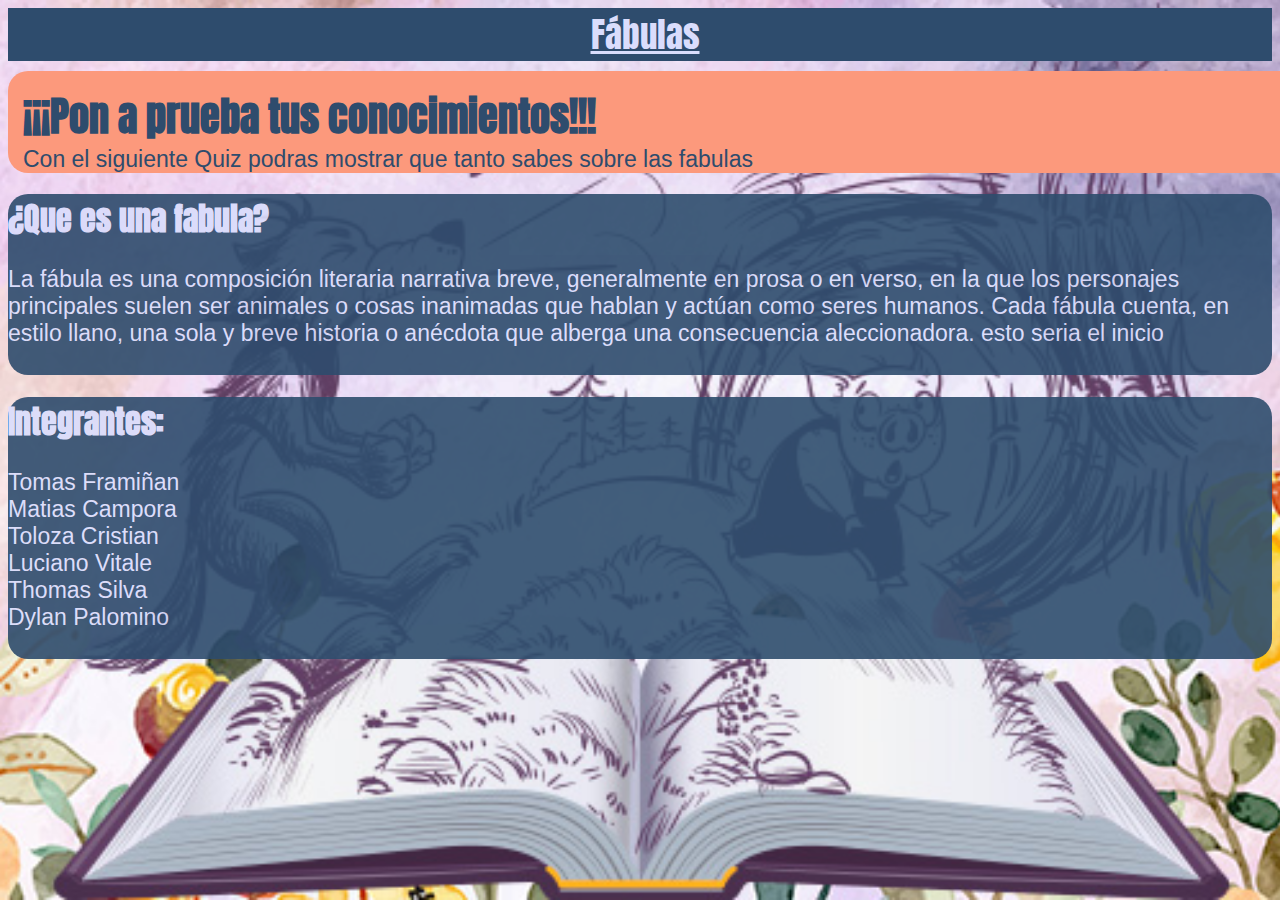
<file: index.html>
<!DOCTYPE html>
<html lang="es">

<head>
    <meta charset="utf-8" />
    <meta name="viewport" content="width=device-width, initial-scale=1" />

    <link href="https://cdn.jsdelivr.net/npm/bootstrap@5.0.1/dist/css/bootstrap.min.css" rel="stylesheet" integrity="sha384-+0n0xVW2eSR5OomGNYDnhzAbDsOXxcvSN1TPprVMTNDbiYZCxYbOOl7+AMvyTG2x" crossorigin="anonymous" />
    <link rel="stylesheet" type="text/css" href="styles.css" />
    <link rel="stylesheet" type="text/css" href="styles2.css" />
    <link rel="stylesheet" type="text/css" href="nav.css" />
    <title>Fábulas</title>
    <link rel="shortcut icon" href="multimedia/zorro.ico" />
    <meta name="msapplication-TileColor" content="#da532c" />
    <meta name="theme-color" content="#ffffff" />
    <link href="https://fonts.googleapis.com/css2?family=Anton&display=swap" rel="stylesheet" />
</head>

<div class="pos-f-t sticky-top">
    <nav class="navbar navbar-expand-lg navbar-dark bg-dark">
        <nav class="">
            <a class="navbar-brand" href="index.html">Fábulas</a>
        </nav>
    </nav>
</div>

<body class="">
    <div class="QuizAnuncionContainer container">
        <a href="Quiz.html" class="nav-link QuizAnuncio justify-content-center align-items-center">
            <h1 id="introduccion" class="text-quiz-color pt-5">
                ¡¡¡Pon a prueba tus conocimientos!!!
            </h1>
            <p>
                Con el siguiente Quiz podras mostrar que tanto sabes sobre las fabulas
            </p>
        </a>
    </div>
    <div class="
        entrada
        text-white
        container
        align-items-center
        justify-content-center
      ">
        <h1 id="introduccion" class="pt-3">¿Que es una fabula?</h1>
        <p>
            La fábula es una composición literaria narrativa breve, generalmente en prosa o en verso, en la que los personajes principales suelen ser animales o cosas inanimadas que hablan y actúan como seres humanos. Cada fábula cuenta, en estilo llano, una sola
            y breve historia o anécdota que alberga una consecuencia aleccionadora. esto seria el inicio
        </p>
    </div>
    <div class="
        entrada
        text-white
        container
        align-items-center
        justify-content-center
      ">
        <h1 id="introduccion" class="pt-3">Integrantes:</h1>

        <p>
            Tomas Framiñan
            <br /> Matias Campora
            <br /> Toloza Cristian
            <br /> Luciano Vitale
            <br /> Thomas Silva
            <br /> Dylan Palomino
        </p>
    </div>

    <script src=" https://code.jquery.com/jquery-3.2.1.slim.min.js " integrity="sha384-KJ3o2DKtIkvYIK3UENzmM7KCkRr/rE9/Qpg6aAZGJwFDMVNA/GpGFF93hXpG5KkN " crossorigin="anonymous "></script>
    <script src="https://cdnjs.cloudflare.com/ajax/libs/popper.js/1.12.9/umd/popper.min.js " integrity="sha384-ApNbgh9B+Y1QKtv3Rn7W3mgPxhU9K/ScQsAP7hUibX39j7fakFPskvXusvfa0b4Q " crossorigin="anonymous "></script>
    <script src="https://maxcdn.bootstrapcdn.com/bootstrap/4.0.0/js/bootstrap.min.js " integrity="sha384-JZR6Spejh4U02d8jOt6vLEHfe/JQGiRRSQQxSfFWpi1MquVdAyjUar5+76PVCmYl " crossorigin="anonymous "></script>
</body>

</html>
</file>
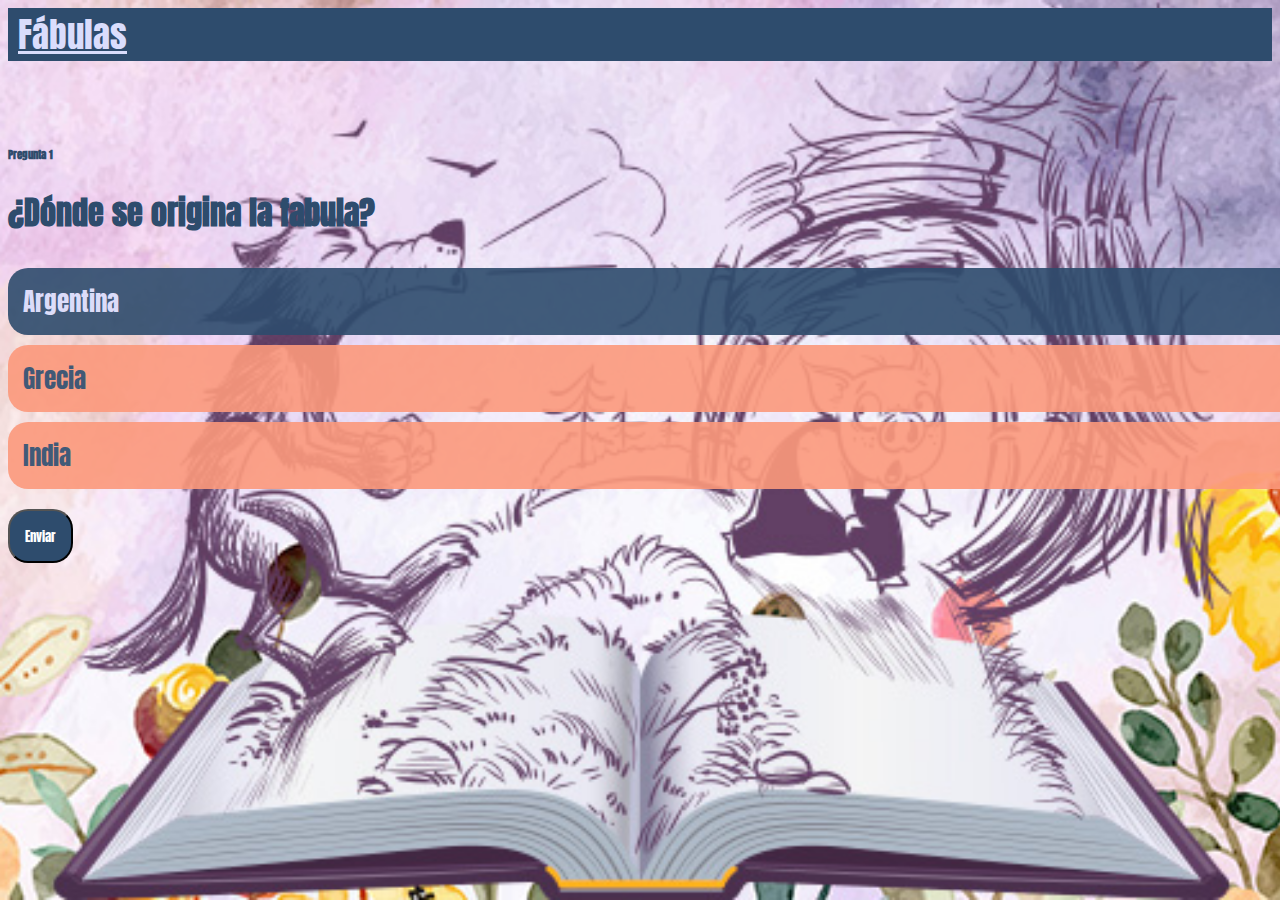
<file: Quiz.html>
<!DOCTYPE html>
<html lang="es">

<head>
    <meta charset="utf-8" />
    <meta name="viewport" content="width=device-width, initial-scale=1" />

    <link href="https://cdn.jsdelivr.net/npm/bootstrap@5.0.1/dist/css/bootstrap.min.css" rel="stylesheet" integrity="sha384-+0n0xVW2eSR5OomGNYDnhzAbDsOXxcvSN1TPprVMTNDbiYZCxYbOOl7+AMvyTG2x" crossorigin="anonymous" />
    <link rel="stylesheet" type="text/css" href="styles.css" />
    <link rel="stylesheet" type="text/css" href="styles2.css" />
    <link rel="stylesheet" type="text/css" href="nav.css" />
    <title>Quiz</title>
    <link rel="shortcut icon" href="multimedia/zorro.ico" />
    <meta name="msapplication-TileColor" content="#da532c" />
    <meta name="theme-color" content="#ffffff" />
    <link href="https://fonts.googleapis.com/css2?family=Anton&display=swap" rel="stylesheet" />
</head>

<div class="pos-f-t sticky-top">
    <nav class="navbar navbar-expand-lg navbar-dark bg-dark">
        <a class="navbar-brand" href="index.html">Fábulas</a>
    </nav>
</div>

<body class="">
    <div class="Quiz">
        <div id="pregunta1" class="container uwu1">
            <div class="">
                <div class="ColorLetra mt-4 mb-3">
                    <h6>Pregunta 1</h6>
                    <h1 class="text-center">¿Dónde se origina la fabula?</h1>
                </div>

                <div class="container d-flex-column justify-content-center uwu2">
                    <div class="radio">
                        <input checked class="radio" name="Preg1" id="resp1" type="radio" />
                        <label class="QuizAnuncio text-center text-white" for="resp1">
                Argentina
              </label>
                    </div>

                    <div class="radio">
                        <input class="radio" name="Preg1" id="resp2" type="radio" />
                        <label class="QuizAnuncio text-center text-white" for="resp2">
                Grecia
              </label>
                    </div>

                    <div class="radio mb-3">
                        <input class="radio" name="Preg1" id="resp3" type="radio" />
                        <label id="respuesta-correcta1" class="QuizAnuncio text-center text-white" for="resp3">
                India
              </label>
                    </div>
                </div>

                <div class="d-flex apa">
                    <button id="enviar1" class="btn btnStyle">Enviar</button>
                    <div id="modalExplicacion1" class="container display-none">
                        <!-- Button trigger modal -->
                        <button type="button" class="btn btnStyle" data-toggle="modal" data-target="#exampleModalCenter">
                Explicacion
              </button>

                        <!-- Modal -->
                        <div class="modal fade" id="exampleModalCenter" tabindex="-1" role="dialog" aria-labelledby="exampleModalCenterTitle" aria-hidden="true">
                            <div class="modal-dialog modal-dialog-centered" role="document">
                                <div class="modal-content">
                                    <div class="modal-header">
                                        <h5 class="modal-title" id="exampleModalLongTitle">
                                            Explicación
                                        </h5>
                                    </div>
                                    <div class="modal-body">
                                        La fábula nació en Oriente, concretamente en la India, con un afán didáctico o de enseñanza para educar a los hijos de los nobles e infundir en ellos valores y virtudes que les ayudaran a convertirse en gobernantes.
                                    </div>
                                    <div class="modal-footer">
                                        <button type="button" class="btn btnStyle" data-dismiss="modal">
                        Cerrar
                      </button>
                                    </div>
                                </div>
                            </div>
                        </div>
                    </div>
                    <button id="siguiente1" class="btn btnStyle display-none">
              Siguiente
            </button>
                </div>
            </div>
        </div>

        <div id="pregunta2" class="container uwu1 display-none">
            <div class="">
                <div class="mt-4 mb-3">
                    <h6>Pregunta 2</h6>
                    <h1 class="text-center">¿Quién es el padre de la Fabula?</h1>
                </div>

                <div class="container d-flex-column justify-content-center">
                    <div class="radio resp1_2">
                        <input checked class="radio" name="Preg2" id="resp1_2" type="radio" />
                        <label class="QuizAnuncio text-center text-white" for="resp1_2">
                Carlos Menem
              </label>
                    </div>

                    <div class="radio resp2_2">
                        <input class="radio" name="Preg2" id="resp2_2" type="radio" />
                        <label class="QuizAnuncio text-center text-white" for="resp2_2">
                Hitler
              </label>
                    </div>

                    <div class="radio resp3_2">
                        <input class="radio" name="Preg2" id="resp3_2" type="radio" />
                        <label class="QuizAnuncio text-center text-white" for="resp3_2">
                Aristóteles
              </label>
                    </div>
                    <div class="radio mb-3 resp4_2">
                        <input class="radio" name="Preg2" id="resp4_2" type="radio" />
                        <label id="respuesta-correcta2" class="QuizAnuncio text-center text-white" for="resp4_2">
                Esopo
              </label>
                    </div>
                </div>

                <div class="d-flex apa">
                    <button id="enviar2" class="btn btnStyle">Enviar</button>
                    <div id="modalExplicacion2" class="container display-none">
                        <!-- Button trigger modal -->
                        <button type="button" class="btn btnStyle" data-toggle="modal" data-target="#exampleModalCenter2">
                Explicacion
              </button>

                        <!-- Modal -->
                        <div class="modal fade" id="exampleModalCenter2" tabindex="1000" role="dialog" aria-labelledby="exampleModalCenterTitle2" aria-hidden="true">
                            <div class="modal-dialog modal-dialog-centered" role="document">
                                <div class="modal-content">
                                    <div class="modal-header">
                                        <h5 class="modal-title" id="exampleModalLongTitle2">
                                            Explicación
                                        </h5>
                                    </div>
                                    <div class="modal-body">
                                        Considerado el "padre de todos los fabulistas", Esopo fue precursor de un género que luego tendría grandes exponentes, como Jean de La Fontaine, en Francia, en el siglo XVII, y Félix María Samaniego e Iriarte, en España, en el siglo XVIII.
                                    </div>
                                    <div class="modal-footer">
                                        <button type="button" class="btn btnStyle" data-dismiss="modal">
                        Cerrar
                      </button>
                                    </div>
                                </div>
                            </div>
                        </div>
                    </div>
                    <button id="siguiente2" class="btn btnStyle display-none">
              Siguiente
            </button>
                </div>
            </div>
        </div>

        <div id="pregunta3" class="container uwu1 display-none">
            <div class="">
                <div class="mt-4 mb-3">
                    <h6>Pregunta 3</h6>
                    <h1 class="text-center">
                        ¿Cuál es el final de la famosa fabula de la liebre y la tortuga?
                    </h1>
                </div>

                <div class="container d-flex-column justify-content-center">
                    <div class="radio">
                        <input checked class="radio" name="Preg3" id="resp1_3" type="radio" />
                        <label id="respuesta-correcta3" class="QuizAnuncio text-center text-white" for="resp1_3">
                La liebre se queda dormida y la tortuga gana
              </label>
                    </div>

                    <div class="radio">
                        <input class="radio" name="Preg3" id="resp2_3" type="radio" />
                        <label class="QuizAnuncio text-center text-white" for="resp2_3">
                La tortuga hace trampa
              </label>
                    </div>

                    <div class="radio">
                        <input class="radio" name="Preg3" id="resp3_3" type="radio" />
                        <label class="QuizAnuncio text-center text-white" for="resp3_3">
                La tortuga se rinde
              </label>
                    </div>
                    <div class="radio mb-3">
                        <input class="radio" name="Preg3" id="resp4_3" type="radio" />
                        <label class="QuizAnuncio text-center text-white" for="resp4_3">
                La liebre le gana a la tortuga
              </label>
                    </div>
                </div>

                <div class="d-flex apa">
                    <button id="enviar3" class="btn btnStyle">Enviar</button>
                    <div id="modalExplicacion3" class="container display-none">
                        <!-- Button trigger modal -->
                        <button type="button" class="btn btnStyle" data-toggle="modal" data-target="#exampleModalCenter3">
                Explicacion
              </button>

                        <!-- Modal -->
                        <div class="modal fade" id="exampleModalCenter3" tabindex="-1" role="dialog" aria-labelledby="exampleModalCenterTitle3" aria-hidden="true">
                            <div class="modal-dialog modal-dialog-centered" role="document">
                                <div class="modal-content">
                                    <div class="modal-header">
                                        <h5 class="modal-title" id="exampleModalLongTitle3">
                                            Explicación
                                        </h5>
                                    </div>
                                    <div class="modal-body">
                                        "No se sabe cuánto tiempo la liebre se quedó dormida, pero cuando ella se despertó, vio con pavor que la tortuga se encontraba a tan solo tres pasos de la meta. En un sobresalto, salió corriendo con todas sus fuerzas, pero ya era muy tarde: ¡la tortuga
                                        había alcanzado la meta y ganado la carrera!"
                                    </div>
                                    <div class="modal-footer">
                                        <button type="button" class="btn btnStyle" data-dismiss="modal">
                        Cerrar
                      </button>
                                    </div>
                                </div>
                            </div>
                        </div>
                    </div>
                    <button id="siguiente3" class="btn btnStyle display-none">
              Siguiente
            </button>
                </div>
            </div>
        </div>

        <div id="pregunta4" class="container uwu1 display-none">
            <div class="">
                <div class="mt-4 mb-3">
                    <h6>Pregunta 4</h6>
                    <h1 class="text-center">¿Quién fue Augusto Monterroso?</h1>
                </div>

                <div class="container d-flex-column justify-content-center">
                    <div class="radio">
                        <input checked class="radio" name="Preg4" id="resp1_4" type="radio" />
                        <label class="QuizAnuncio text-center text-white" for="resp1_4">
                Un historiador
              </label>
                    </div>

                    <div class="radio">
                        <input class="radio" name="Preg4" id="resp2_4" type="radio" />
                        <label id="respuesta-correcta4" class="QuizAnuncio text-center text-white" for="resp2_4">
                Un importante escritor y fabulista
              </label>
                    </div>

                    <div class="radio">
                        <input class="radio" name="Preg4" id="resp3_4" type="radio" />
                        <label class="QuizAnuncio text-center text-white" for="resp3_4">
                Un critico de arte
              </label>
                    </div>
                </div>

                <div class="d-flex apa">
                    <button id="enviar4" class="btn btnStyle">Enviar</button>
                    <div id="modalExplicacion4" class="container display-none">
                        <!-- Button trigger modal -->
                        <button type="button" class="btn btnStyle" data-toggle="modal" data-target="#exampleModalCenter4">
                Explicacion
              </button>

                        <!-- Modal -->
                        <div class="modal fade" id="exampleModalCenter4" tabindex="-1" role="dialog" aria-labelledby="exampleModalCenterTitle4" aria-hidden="true">
                            <div class="modal-dialog modal-dialog-centered" role="document">
                                <div class="modal-content">
                                    <div class="modal-header">
                                        <h5 class="modal-title" id="exampleModalLongTitle4">
                                            Explicación
                                        </h5>
                                    </div>
                                    <div class="modal-body">
                                        El virus infecta las células del sistema inmunitario humano, destruyendo o paralizando su funcionamiento. Aquellas personas cuyo sistema inmunitario ha sido dañado por el VIH, serán mucho más vulnerables a otras infecciones o cánceres
                                    </div>
                                    <div class="modal-footer">
                                        <button type="button" class="btn btnStyle" data-dismiss="modal">
                        Cerrar
                      </button>
                                    </div>
                                </div>
                            </div>
                        </div>
                    </div>
                    <button id="siguiente4" class="btn btnStyle display-none">
              Siguiente
            </button>
                </div>
            </div>
        </div>

        <div id="pregunta5" class="container uwu1 display-none">
            <div class="">
                <div class="mt-4 mb-3">
                    <h6>Pregunta 5</h6>
                    <h1 class="text-center">¿Cuál es el fin de la Fabula?</h1>
                </div>

                <div class="container d-flex-column justify-content-center">
                    <div class="radio">
                        <input checked class="radio" name="Preg5" id="resp1_5" type="radio" />
                        <label class="QuizAnuncio text-center text-white" for="resp1_5">
                Divertir y entretener
              </label>
                    </div>

                    <div class="radio">
                        <input class="radio" name="Preg5" id="resp2_5" type="radio" />
                        <label id="respuesta-correcta5" class="QuizAnuncio text-center text-white" for="resp2_5">
                Enseñar y educar a través de la moraleja
              </label>
                    </div>

                    <div class="radio">
                        <input class="radio" name="Preg5" id="resp3_5" type="radio" />
                        <label class="QuizAnuncio text-center text-white" for="resp3_5">
                Informar acerca de temas importantes
              </label>
                    </div>
                </div>

                <div class="d-flex apa">
                    <button id="enviar5" class="btn btnStyle">Enviar</button>
                    <div id="modalExplicacion5" class="container display-none">
                        <!-- Button trigger modal -->
                        <button type="button" class="btn btnStyle" data-toggle="modal" data-target="#exampleModalCenter5">
                Explicacion
              </button>

                        <!-- Modal -->
                        <div class="modal fade" id="exampleModalCenter5" tabindex="-1" role="dialog" aria-labelledby="exampleModalCenterTitle5" aria-hidden="true">
                            <div class="modal-dialog modal-dialog-centered" role="document">
                                <div class="modal-content">
                                    <div class="modal-header">
                                        <h5 class="modal-title" id="exampleModalLongTitle5">
                                            Explicación
                                        </h5>
                                    </div>
                                    <div class="modal-body">
                                        Se utilizan para hacer una crítica a los comportamientos y, a la misma vez, para transmitir determinadas enseñanzas y valores.
                                    </div>
                                    <div class="modal-footer">
                                        <button type="button" class="btn btnStyle" data-dismiss="modal">
                        Cerrar
                      </button>
                                    </div>
                                </div>
                            </div>
                        </div>
                    </div>
                    <button id="siguiente5" class="btn btnStyle display-none">
              Siguiente
            </button>
                </div>
            </div>
        </div>
        <div id="Puntuaciones" class="uwu1 container apa2 display-none">
            <h1>Resultado</h1>
            <div class="container apa2">
                <div id="Puntuacion1">
                    <div class="QuizAnuncio2 PuntuacionTexto1 cursor-default">
                        <h2>¡¡¡Gracias por realizar el Quiz!!!</h2>
                    </div>
                </div>

                <a href="index.html" class="btn btnStyle">Volver al inicio</a>
            </div>
        </div>
    </div>
    <script src=" https://code.jquery.com/jquery-3.2.1.slim.min.js " integrity="sha384-KJ3o2DKtIkvYIK3UENzmM7KCkRr/rE9/Qpg6aAZGJwFDMVNA/GpGFF93hXpG5KkN " crossorigin="anonymous "></script>
    <script src="https://cdnjs.cloudflare.com/ajax/libs/popper.js/1.12.9/umd/popper.min.js " integrity="sha384-ApNbgh9B+Y1QKtv3Rn7W3mgPxhU9K/ScQsAP7hUibX39j7fakFPskvXusvfa0b4Q " crossorigin="anonymous "></script>
    <script src="https://maxcdn.bootstrapcdn.com/bootstrap/4.0.0/js/bootstrap.min.js " integrity="sha384-JZR6Spejh4U02d8jOt6vLEHfe/JQGiRRSQQxSfFWpi1MquVdAyjUar5+76PVCmYl " crossorigin="anonymous "></script>
    <script src="script.js "></script>
</body>

</html>
</file>
<file: styles.css>
* {
    font-family: Anton;
    color: #2e4c6d;
}

p {
    font-family: "Oxygen", sans-serif;
    font-size: 23px;
}

.sticky-top {
    position: sticky;
}

.title {
    font-size: 130px;
    padding-top: 30vh;
}

#Puntuacion1 {
    width: 100%;
}

.apa2 {
    display: flex;
    align-items: center;
    flex-direction: column;
}

.uwu1 {
    position: relative;
    top: 60px;
}

.uwu2 {
    opacity: 0.9;
}

.ColorLetra h6,
.ColorLetra h1 {
    color: #2e4c6d;
}

body {
    background-image: url(multimedia/img3.jpg);
    background-attachment: fixed;
    background-size: cover;
    background-repeat: no-repeat;
    background-position-x: center;
}

.navbar-brand {
    margin-left: 10px;
    user-select: none;
}

.navbar-toggler {
    margin-right: 10px;
}

.title2 {
    font-size: 100px;
}

.subtitle {
    font-size: 50px;
}

.btn:disabled {
    display: none !important;
}

.container-title {
    background-size: cover;
    width: 100%;
    height: 90vh;
}

.bg-img2 {
    background-image: url(multimedia/img2.jpg);
    background-size: cover;
}

.boton-abajo {
    height: 50px;
    width: 50px;
    margin-top: 20vh;
    box-sizing: border-box;
    border-radius: 50%;
}

.boton-abajo img {
    height: 50px;
    width: 50px;
}

.list-group-item {
    border: 5px double rgba(255, 0, 0, 0.494);
}

.border1 {
    border-top: 5px double rgba(255, 0, 0, 0.494);
}

.container {
    min-width: 400px !important;
}

.QuizAnuncio,
.QuizAnuncio2 {
    border-radius: 20px;
    display: inline-block;
    align-items: baseline;
    padding: 15px;
    margin-top: 10px;
    background-color: #fc997c;
    cursor: pointer;
    /* border: 2px solid #2E4C6D; */
    width: 100%;
}

.cursor-default {
    cursor: default !important;
}

.radio label {
    font-size: 25px;
}

.QuizAnuncio * {
    padding: 0px !important;
    margin: 0px !important;
    color: #2e4c6d;
}

.radio input {
    display: none;
}

.radio:checked+label {
    background-color: #2e4c6d;
    color: #daddfc !important;
    opacity: 1 !important;
    border: none !important;
}

.entrada {
    background-color: #2e4c6d;
    border-radius: 20px;
    opacity: 0.9;
    margin-top: 20px;
    padding-bottom: 5px;
}

.QuizAnuncionContainer {
    display: flex;
    flex-direction: column;
    justify-content: start;
    padding: 0px;
}

.entrada p,
.entrada h1 {
    color: #daddfc;
}

.radio:checked+.QuizAnuncio:hover {
    color: #ffffff !important;
    border: none !important;
}

.QuizAnuncio:hover {
    opacity: 0.8;
}

.MultipleChoise {
    border-radius: 20px;
    padding: 15px;
    margin-top: 20px;
    background-color: rgb(255, 74, 74);
}

.modal {
    background-color: #212529a3;
}

.modal-header,
.modal-body,
.modal-footer {
    background-color: #daddfc;
    border-color: #212529;
    font-size: 19px;
    font-weight: normal;
}

.btnStyle {
    border-radius: 20px;
    padding: 15px;
    margin-top: 20px;
    background-color: #2e4c6d;
    box-shadow: none !important;
    color: rgb(255, 255, 255);
}

.btnStyle:hover {
    background-color: rgba(255, 74, 74, 0.5);
    color: #212529;
}

.btnStyle:disabled {
    background-color: #212529;
    border: 2px solid rgba(255, 255, 255);
}

.modal-explicacion {
    display: none;
}

.modal-footer .text-white {
    color: #2e4c6d !important;
}

.btnStyle {
    background-color: #2e4c6d;
    color: #ffffff;
}

.apa {
    place-content: center !important;
}

.btnStyle:hover {
    background-color: #2e4c6d;
    color: #ffffff;
    opacity: 0.5;
}

.display-none {
    display: none;
}

.display-flex {
    display: flex;
}

.respuesta-correcta {
    background-color: #396eb0 !important;
}

.blockear+label:hover {
    opacity: 1 !important;
    cursor: default !important;
}

.form-control:focus {
    border: 2px solid rgb(255, 255, 255);
    color: rgb(255, 255, 255);
    background-color: rgb(255, 74, 74);
    cursor: pointer;
    width: 100%;
    box-shadow: none;
    outline: none;
}

.AgrandarParaAbajo {
    height: 300px;
    transition: all 2s ease;
}
</file>
<file: styles2.css>
.text-start {
    background-color: rgba(255, 255, 255, 0.5);
    margin-top: 10px;
}

.text-start * {
    color: rgb(17, 42, 64);
    text-decoration: none;
}

.mb-0 button {
    font-size: 20px;
    background-color: rgba(255, 255, 255, 0);
}

.sub-nav {
    background-color: rgb(9, 21, 33);
    display: fixed;
}

.sub-nav a {
    color: rgb(255, 255, 255);
    text-decoration: none;
    font-size: 13px;
    padding-top: 0;
    padding-bottom: 0;
}

.dropdown-menu {
    background-color: rgb(9, 21, 33);
}

.divborder {
    border: 2px solid rgb(9, 21, 33);
    border-radius: 20px;
    max-width: 900px;
}

.nav-tabs {
    height: 23px;
}

.nav-tabs a {
    font-size: 13px;
    color: rgb(255, 255, 255);
    padding-top: 0;
    padding-bottom: 0;
}

.Item {
    background-color: rgb(9, 21, 33);
    width: 10px;
    height: 10px;
    border-radius: 50%;
    display: inline-block;
    margin-right: 10px;
}
</file>
<file: nav.css>
.navbar-brand {
    font-size: 35px;
}

.navbar {
    place-content: center !important;
    place-items: center !important;
}

.nav-link {
    font-size: 20px;
    text-decoration: none;
    color: rgb(9, 21, 92);
    padding: px;
    padding-bottom: 0;
}

.nav-link {
    color: rgb(255, 74, 74) !important;
}

body {
    background-color: #396eb0 !important;
}

.dropdown-item {
    color: rgb(255, 74, 74) !important;
}

.navbar-brand {
    color: #daddfc !important;
}

.page-item a {
    background-color: rgba(81, 109, 136, 0);
    color: rgb(255, 255, 255);
    border: 1px double rgb(255, 255, 255);
}

.page-link:hover {
    z-index: 2;
    background-color: rgba(255, 255, 255, 0.412);
    border: 1px double rgb(255, 255, 255);
    color: #212529;
}

.page-item.disabled .page-link {
    color: #212529;
    pointer-events: none;
    background-color: rgb(255, 255, 255);
    border-color: 1px double rgb(255, 0, 0);
}

.bg-dark {
    background-color: #2e4c6d !important;
}

.dropdown-item.active,
.dropdown-item:active {
    background-color: rgb(255, 74, 74);
    color: rgb(255, 255, 255) !important;
}

.dropdown-item.active,
.dropdown-item:hover {
    background-color: rgb(255, 74, 74);
    color: rgb(255, 255, 255) !important;
}
</file>
